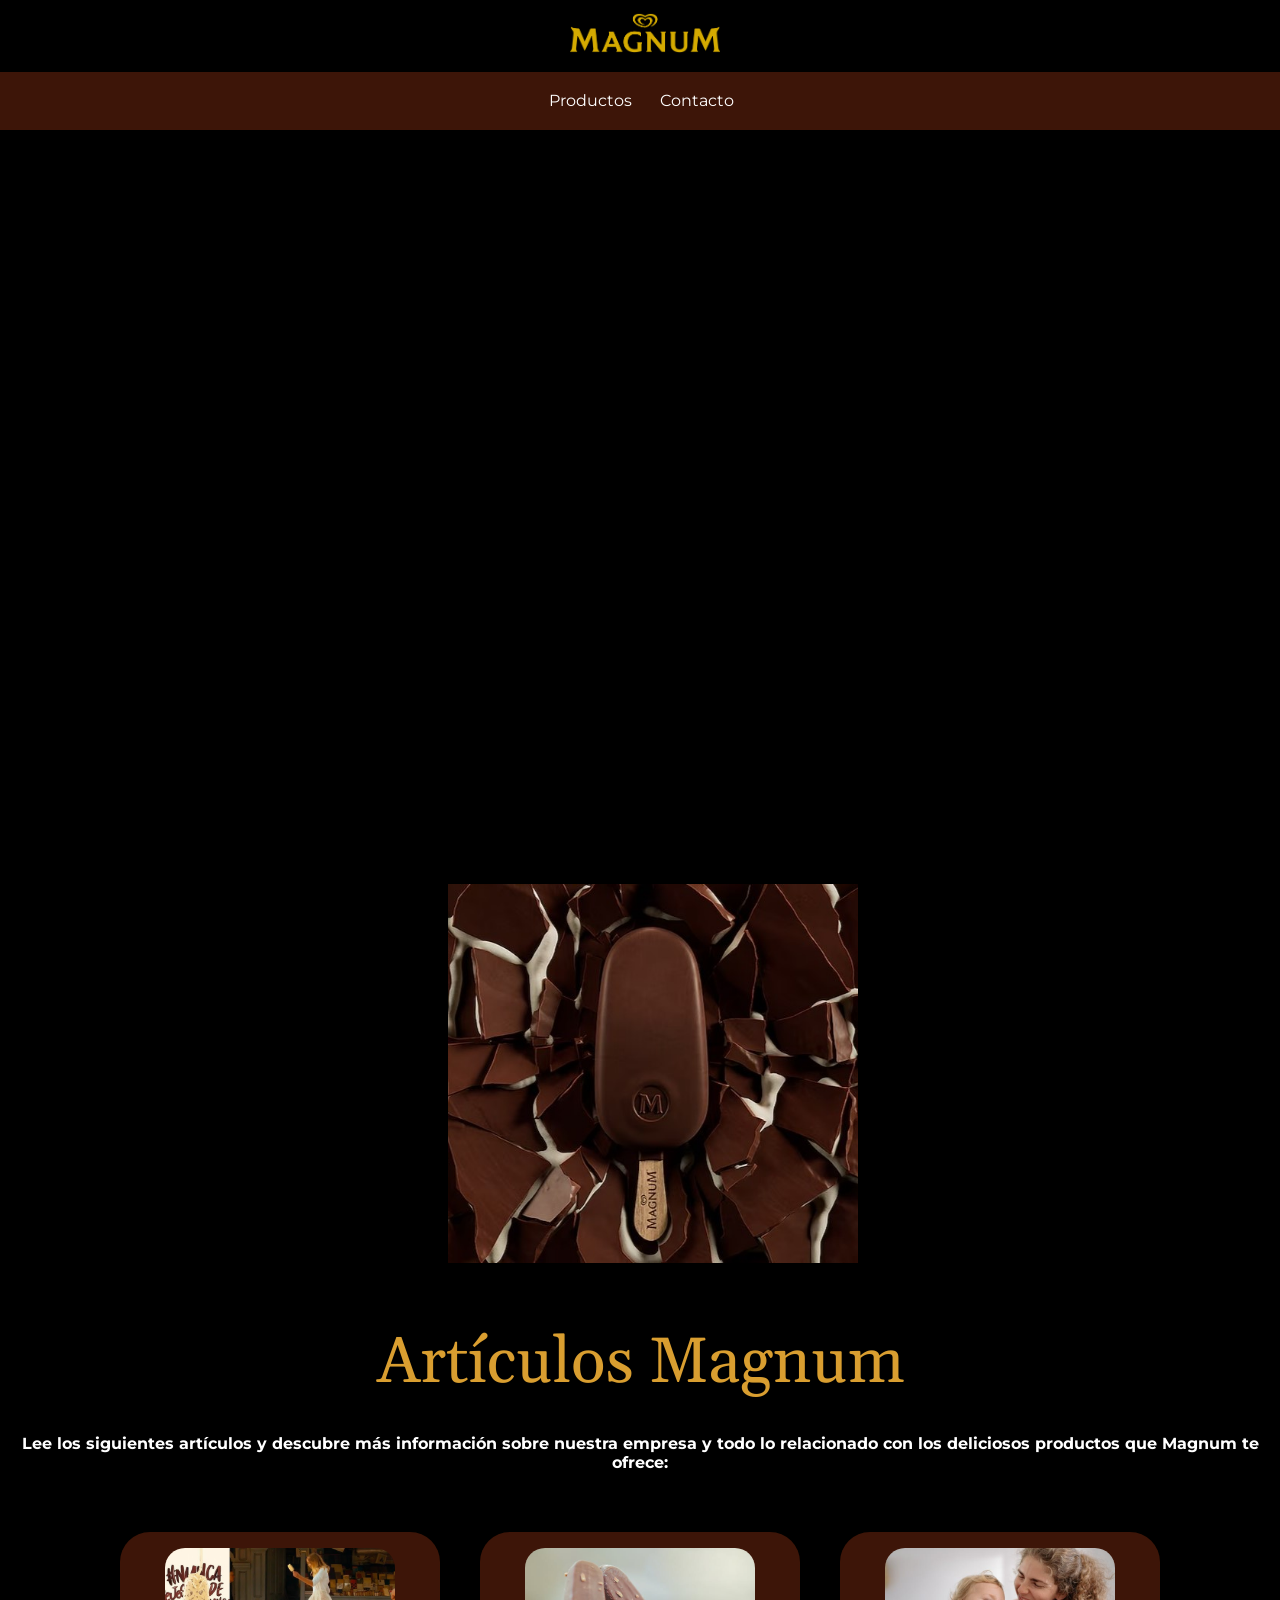
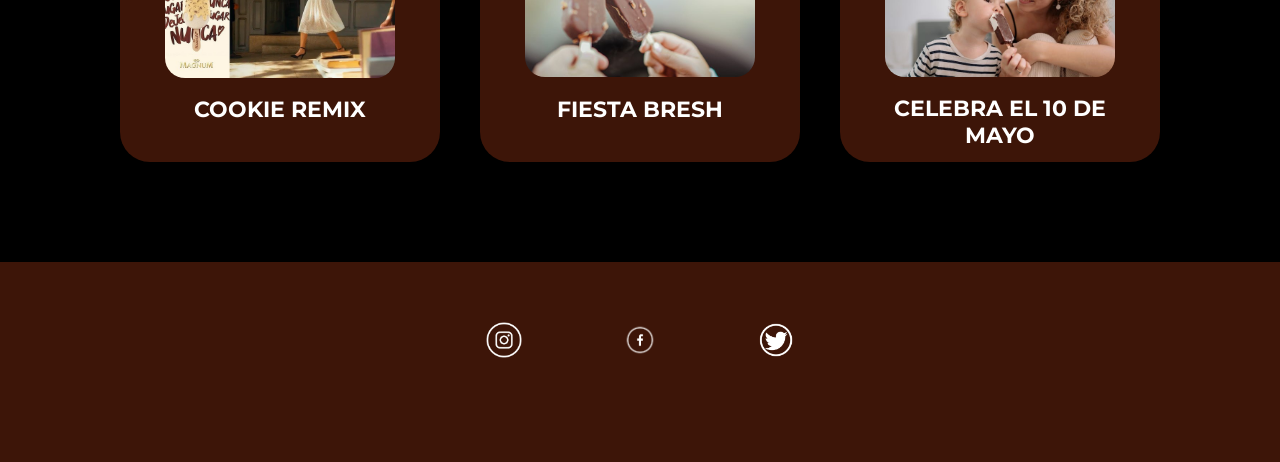
<file: index.html>
<!DOCTYPE html>
<html lang="en">
    <head>
        <meta charset="UTF-8" />
        <meta name="viewport" content="width-device-width initial-scale=1.0">
        <title>MAGNUM</title>
        <link rel="stylesheet" href="styles.css" />
        <style>
        .contenedor{
            position: relative;
            width: 40%;
        }
        .imagen{
            display: block;
            width: 80%;
            height: auto;
        }
        .overlay{
        position: absolute;
        top: 0;
        bottom: 0;
        left: 0;
        right: 0;
        height: 100%;
        width: 80%;
        opacity: 0;
        transition: .5s ease;
        background-color: #ffbb15;
        }
        .contenedor:hover .overlay {
            opacity: 1;
        }
        .texto{
            color: black;
            font-size: 40px;
            font-family: "Gelasio", serif;
            position: absolute;
            top: 50%;
            left: 50%;
            -webkit-transform: translate(-50%, -50%);
            -ms-transform: translate(-50%, 50%);
            transform: translate(-50%, -50%);
            text-align: center;
        }
        </style>
    </head>
    <body>
        <a href="index.html"><img src="img/Magnum_logo.webp" class="img-2" alt=""></a> <!--- ESTA IMAGEN LLEVARA A LA PAGINA DE INICIO --->
        <nav>
            <ul class="contenedor-menu">
                <li><a href="productos.html">Productos</a></li>
                <li><a href="contacto.html">Contacto</a></li>
            </ul>
        </nav>
        <section class="contenedor-video" style="margin-top: 0">
            <video autoplay loop muted>
                <source src="video/magnum.mp4" type="video/mp4">
            </video>
        </section>
        
        <div class="contenedor centrar-paleta">
            <img src="img/magnum-paleta.jpg" alt="paleta" class="imagen">
            <div class="overlay">
                <div class="texto">MAGNUM MÉXICO</div>
            </div>
        </div>
        <section>
            <h2>Artículos Magnum</h2>
            <p>Lee los siguientes artículos y descubre más información sobre nuestra empresa y todo lo relacionado con los deliciosos productos que Magnum te ofrece:</p>
                <section class="contenedor-servicios">
                    <div>
                        <a href="https://www.magnumicecream.com/mx/es/stories/lifestyle/cookie-remix.html"><img src="img/magnum1.jpg" alt=""></a>
                        <h1>COOKIE REMIX</h1>
                    </div>
                    <div>
                        <a href="https://www.magnumicecream.com/mx/es/stories/lifestyle/fiesta-bresh.html"><img src="img/magnum2.jpg" alt=""></a>
                        <h1>FIESTA BRESH</h1>
                    </div>
                    <div>
                        <a href="https://www.magnumicecream.com/mx/es/stories/lifestyle/celebra-a-mama.html"><img src="img/magnu3.jpg" alt=""></a>
                        <h1>CELEBRA EL 10 DE MAYO</h1>
                    </div>                   
                </section>
        </section>
        <footer class="contenedor-footer">
            <section>
                <a href="https://www.instagram.com/magnum/"><img src="img/insta-icon.png" class="img"></a>
            </section>
            <section>
               <a href="https://www.facebook.com/MagnumMexico"><img src="img/facebook-icon.png" class="img"></a>
            </section>
            <section>
                <a href="https://x.com/MagnumMexico"><img src="img/twitter-icon.png" class="img"></a>
            </section>
        </footer>
    </body>
</html>
</file>
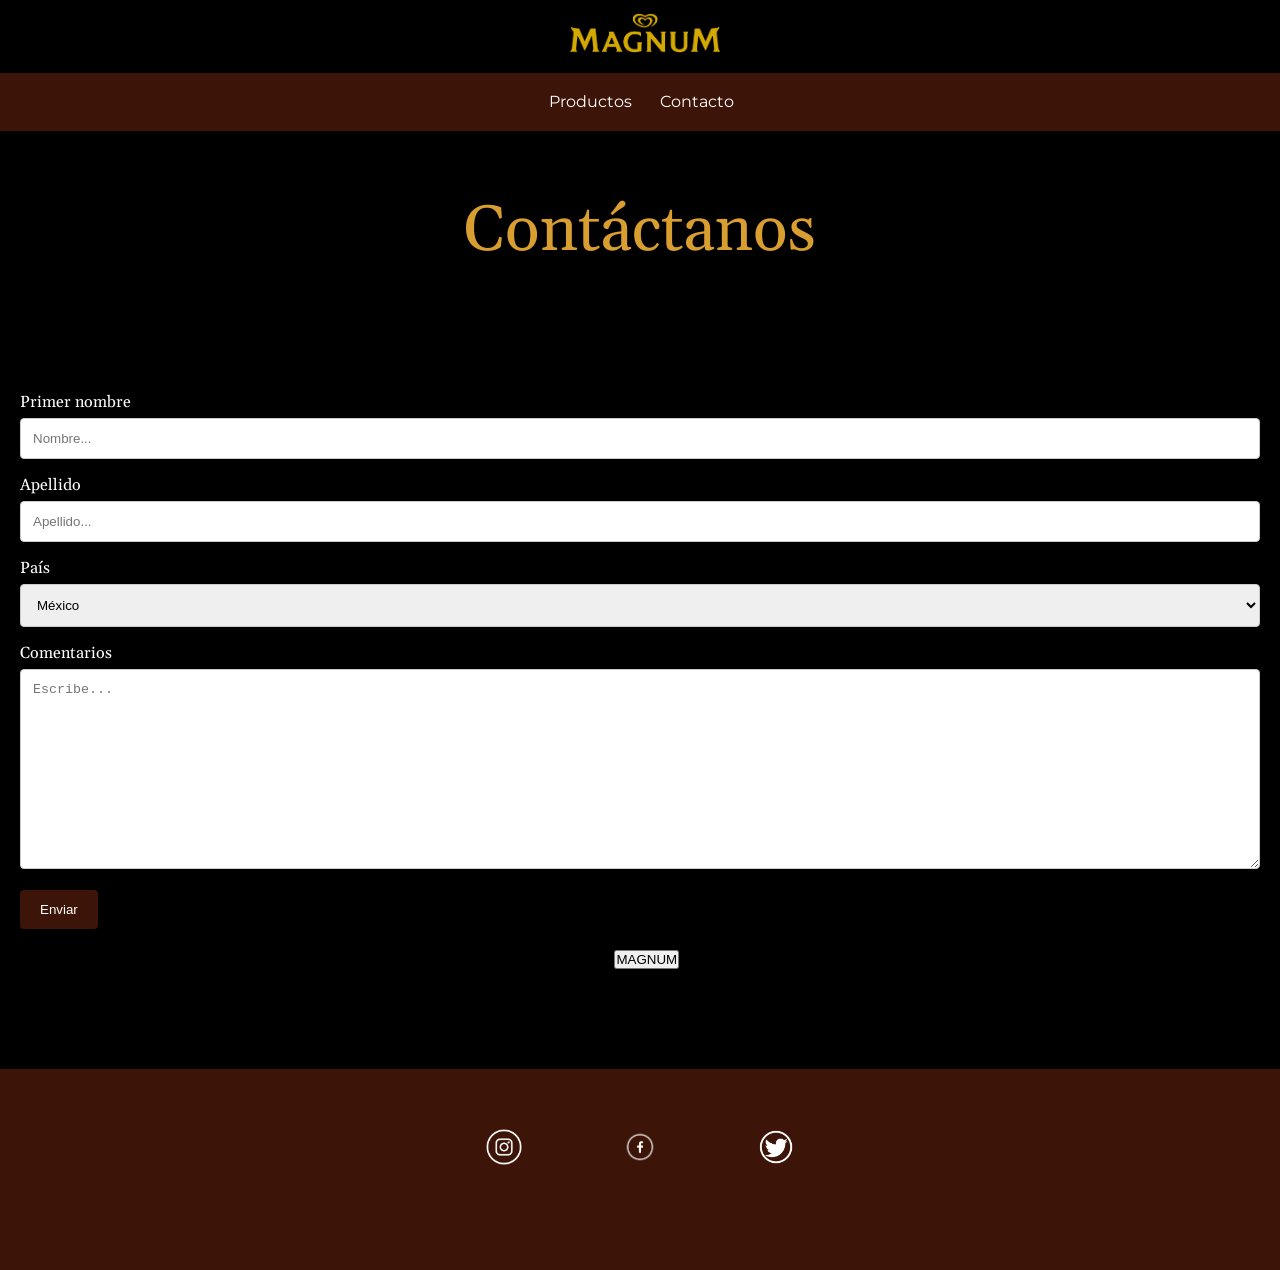
<file: contacto.html>
<!DOCTYPE html>
<html lang="en">
    <head>
        <meta charset="UTF-8" />
        <meta name="viewport" content="width-device-width initial-scale=1.0">
        <title>MAGNUM CONTACTO</title>
        <link rel="stylesheet" href="styles.css" />
        <style>
        body {font-family: Arial, Helvetica, sans-serif;}
        * {box-sizing: border-box;}

        input[type=text], select, textarea {
          width: 100%;
          padding: 12px;
          border: 1px solid #ccc;
          border-radius: 4px;
          box-sizing: border-box;
          margin-top: 6px;
          margin-bottom: 16px;
          resize: vertical;
        }

        input[type=submit] {
          background-color: #3d1508;
          color: white;
          padding: 12px 20px;
          border: none;
          border-radius: 4px;
          cursor: pointer;
        }

        input[type=submit]:hover {
          background-color: #c2881b;
        }

        .container {
          border-radius: 5px;
          padding: 20px;
        }
        </style>
        <style>
        body {font-family: Gelasio, Montserrat, sans-serif;}

        /* The Modal (background) */
        .modal {
          display: none; /* Hidden by default */
          position: fixed; /* Stay in place */
          z-index: 1; /* Sit on top */
          padding-top: 100px; /* Location of the box */
          left: 0;
          top: 0;
          width: 100%; /* Full width */
          height: 100%; /* Full height */
          overflow: auto; /* Enable scroll if needed */
          background-color: rgb(0,0,0); /* Fallback color */
          background-color: rgba(0,0,0,0.4); /* Black w/ opacity */
        }

        /* Modal Content */
        .modal-content {
          position: relative;
          background-color: #c2881b;
          margin: auto;
          padding: 0;
          border: 1px solid #888;
          width: 80%;
          box-shadow: 0 4px 8px 0 rgba(0,0,0,0.2),0 6px 20px 0 rgba(0,0,0,0.19);
          -webkit-animation-name: animatetop;
          -webkit-animation-duration: 0.4s;
          animation-name: animatetop;
          animation-duration: 0.4s
        }

        /* Add Animation */
        @-webkit-keyframes animatetop {
          from {top:-300px; opacity:0} 
          to {top:0; opacity:1}
        }

        @keyframes animatetop {
          from {top:-300px; opacity:0}
          to {top:0; opacity:1}
        }

        /* The Close Button */
        .close {
          color: white;
          float: right;
          font-size: 28px;
          font-weight: bold;
        }

        .close:hover,
        .close:focus {
          color: #000;
          text-decoration: none;
          cursor: pointer;
        }

        .modal-header {
          padding: 2px 16px;
          background-color: black;
          color: white;
        }

        .modal-body {padding: 2px 16px;}

        .modal-footer {
          padding: 2px 16px;
          background-color: black;
          color: #c2881b;
        }
        </style>
    </head>
    <body>
        <a href="index.html"><img src="img/Magnum_logo.webp" class="img-2" alt=""></a>
        <nav>
            <ul class="contenedor-menu">
                <li><a href="productos.html">Productos</a></li>
                <li><a href="contacto.html">Contacto</a></li>
            </ul>
        </nav>
        <section>
            <h2>Contáctanos</h2>
        </section>
        
        <div class="container">
  <form action= "enviar.html" method="get"> <!--- "/action_page.php" en form action="" --->
    <label for="fname">Primer nombre</label>
    <input type="text" id="fname" name="firstname" placeholder="Nombre...">

    <label for="lname">Apellido</label>
    <input type="text" id="lname" name="lastname" placeholder="Apellido...">

    <label for="country">País</label>
    <select id="country" name="country">
      <option value="australia">México</option>
      <option value="canada">Italia</option>
      <option value="usa">USA</option>
    </select>

    <label for="subject">Comentarios</label>
    <textarea id="subject" name="subject" placeholder="Escribe..." style="height:200px"></textarea>

    <input type="submit" value="Enviar">
  </form>
        </div>
        <!-- Trigger/Open The Modal -->
        <button id="myBtn" class="centrar-modal">MAGNUM</button>

        <!-- The Modal -->
        <div id="myModal" class="modal">

          <!-- Modal content -->
          <div class="modal-content">
            <div class="modal-header">
              <span class="close">&times;</span>
              <h2>Magnum México</h2>
            </div>
            <div class="modal-body">
              <p>Si tienes alguna consulta o comentario, aquí estamos para ayudarte ♡.</p>
              <p></p>
            </div>
            <div class="modal-footer">
              <h3>- Fiel al placer -</h3>
            </div>
          </div>
        </div>
       <script>
        // Get the modal
        var modal = document.getElementById("myModal");

        // Get the button that opens the modal
        var btn = document.getElementById("myBtn");

        // Get the <span> element that closes the modal
        var span = document.getElementsByClassName("close")[0];

        // When the user clicks the button, open the modal 
        btn.onclick = function() {
          modal.style.display = "block";
        }

        // When the user clicks on <span> (x), close the modal
        span.onclick = function() {
          modal.style.display = "none";
        }

        // When the user clicks anywhere outside of the modal, close it
        window.onclick = function(event) {
          if (event.target == modal) {
            modal.style.display = "none";
          }
        }
        </script>
        <section></section>
        <footer class="contenedor-footer">
            <section>
                <a href="https://www.instagram.com/magnum/"><img src="img/insta-icon.png" class="img"></a>
            </section>
            <section>
               <a href="https://www.facebook.com/MagnumMexico"><img src="img/facebook-icon.png" class="img"></a>
            </section>
            <section>
                <a href="https://x.com/MagnumMexico"><img src="img/twitter-icon.png" class="img"></a>
            </section>
        </footer>
    </body>
</html>
</file>
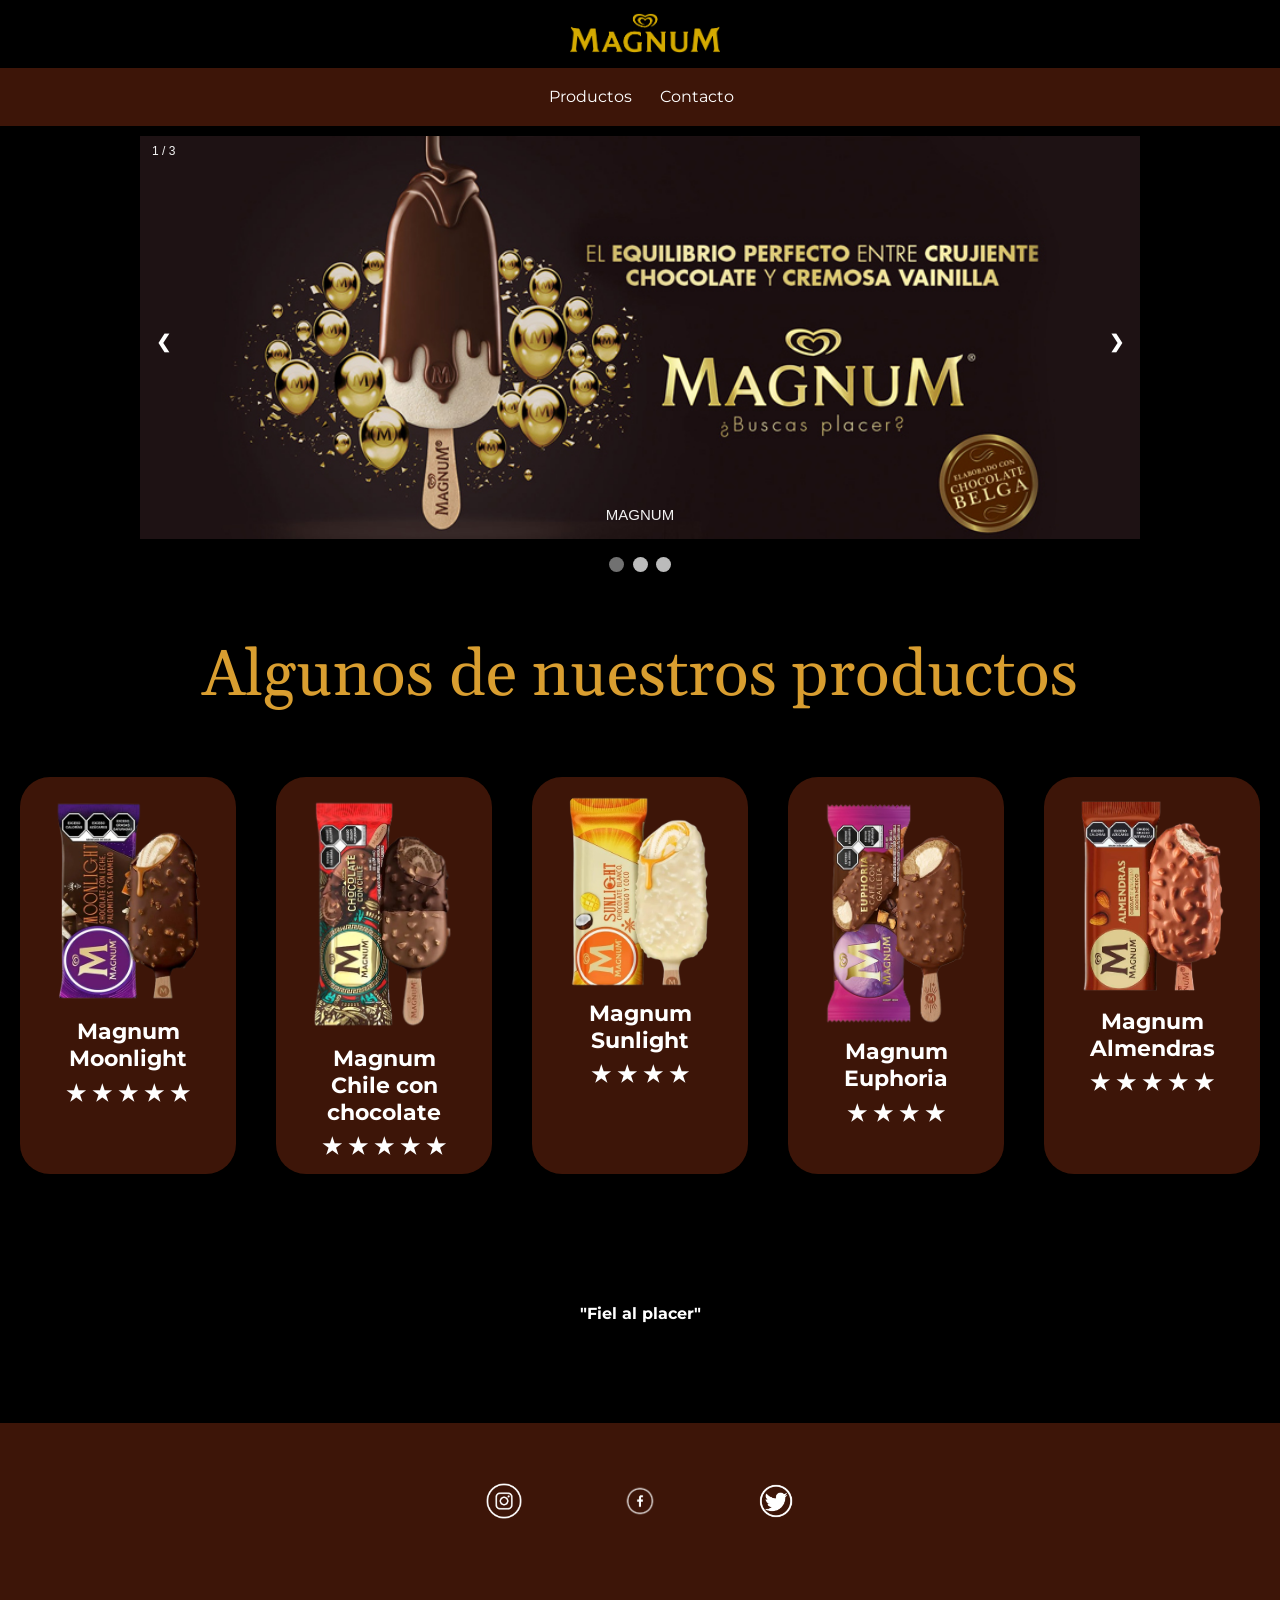
<file: productos.html>
<!DOCTYPE html>
<html lang="en">
    <head>
        <meta charset="UTF-8" />
        <meta name="viewport" content="width-device-width initial-scale=1.0">
        <title>MAGNUM PRODUCTOS</title>
        <link rel="stylesheet" href="styles.css" />
        <style>
    * {box-sizing: border-box}
    body {font-family: Verdana, sans-serif; margin:0}
    .mySlides {display: none}
    img {vertical-align: middle;}

    /* Slideshow container */
    .slideshow-container {
      max-width: 1000px;
      position: relative;
      margin: auto;
    }

    /* Next & previous buttons */
    .prev, .next {
      cursor: pointer;
      position: absolute;
      top: 50%;
      width: auto;
      padding: 16px;
      margin-top: -22px;
      color: white;
      font-weight: bold;
      font-size: 18px;
      transition: 0.6s ease;
      border-radius: 0 3px 3px 0;
      user-select: none;
    }

    /* Position the "next button" to the right */
    .next {
      right: 0;
      border-radius: 3px 0 0 3px;
    }

    /* On hover, add a black background color with a little bit see-through */
    .prev:hover, .next:hover {
      background-color: rgba(0,0,0,0.8);
    }

    /* Caption text */
    .text {
      color: #f2f2f2;
      font-size: 15px;
      padding: 8px 12px;
      position: absolute;
      bottom: 8px;
      width: 100%;
      text-align: center;
    }

    /* Number text (1/3 etc) */
    .numbertext {
      color: #f2f2f2;
      font-size: 12px;
      padding: 8px 12px;
      position: absolute;
      top: 0;
    }

    /* The dots/bullets/indicators */
    .dot {
      cursor: pointer;
      height: 15px;
      width: 15px;
      margin: 0 2px;
      background-color: #bbb;
      border-radius: 50%;
      display: inline-block;
      transition: background-color 0.6s ease;
    }

    .active, .dot:hover {
      background-color: #717171;
    }

    /* Fading animation */
    .fade {
      animation-name: fade;
      animation-duration: 1.5s;
    }

    @keyframes fade {
      from {opacity: .4} 
      to {opacity: 1}
    }
    </style>
    </head>
    <body>
        <a href="index.html"><img src="img/Magnum_logo.webp" class="img-2" alt=""></a>
        <nav>
            <ul class="contenedor-menu">
                <li><a href="productos.html">Productos</a></li>
                <li><a href="contacto.html">Contacto</a></li>
            </ul>
        </nav>    
        <!-- Slideshow container -->
    <div class="slideshow-container">

      <!-- Full-width images with number and caption text -->
      <div class="mySlides fade">
        <div class="numbertext">1 / 3</div>
        <img src="img/pub-magnum1.jpg" style="width:100%">
        <div class="text">MAGNUM</div>
      </div>

      <div class="mySlides fade">
        <div class="numbertext">2 / 3</div>
        <img src="img/pub-magnum2.jpg" style="width:100%">
        <div class="text">MAGNUM</div>
      </div>

      <div class="mySlides fade">
        <div class="numbertext">3 / 3</div>
        <img src="img/pub-magnum3.avif" style="width:100%">
        <div class="text">MAGNUM</div>
      </div>

      <!-- Next and previous buttons -->
      <a class="prev" onclick="plusSlides(-1)">&#10094;</a>
      <a class="next" onclick="plusSlides(1)">&#10095;</a>
    </div>
    <br>

    <!-- The dots/circles -->
    <div style="text-align:center">
      <span class="dot" onclick="currentSlide(1)"></span>
      <span class="dot" onclick="currentSlide(2)"></span>
      <span class="dot" onclick="currentSlide(3)"></span>
    </div>
        
    <script>
    let slideIndex = 1;
    showSlides(slideIndex);

    function plusSlides(n) {
      showSlides(slideIndex += n);
    }

    function currentSlide(n) {
      showSlides(slideIndex = n);
    }

    function showSlides(n) {
      let i;
      let slides = document.getElementsByClassName("mySlides");
      let dots = document.getElementsByClassName("dot");
      if (n > slides.length) {slideIndex = 1}    
      if (n < 1) {slideIndex = slides.length}
      for (i = 0; i < slides.length; i++) {
        slides[i].style.display = "none";  
      }
      for (i = 0; i < dots.length; i++) {
        dots[i].className = dots[i].className.replace(" active", "");
      }
      slides[slideIndex-1].style.display = "block";  
      dots[slideIndex-1].className += " active";
    }
    </script>
    <section>
        <section>
            <h2>Algunos de nuestros productos</h2>
                <section class="contenedor-servicios">
                    <div>
                        <img src="img/moon-magnu.png" alt="producto1" class="img">
                        <h1>Magnum Moonlight</h1>
                        <h1>★ ★ ★ ★ ★</h1>
                    </div>
                    <div>
                        <img src="img/choco-magnum.png" alt="producto2" class="img">
                        <h1>Magnum Chile con chocolate</h1>
                        <h1>★ ★ ★ ★ ★</h1>
                    </div>
                    <div>
                        <img src="img/sunli-magnu.png" alt="producto3" class="img">
                        <h1>Magnum Sunlight</h1>
                        <h1>★ ★ ★ ★</h1>
                    </div>
                    <div>
                        <img src="img/euphoria-magnum.png" alt="producto4" class="img">
                        <h1>Magnum Euphoria</h1>
                        <h1>★ ★ ★ ★</h1>
                    </div>
                    <div>
                        <img src="img/almen-magnu.png" alt="producto5" class="img">
                        <h1>Magnum Almendras</h1>
                        <h1>★ ★ ★ ★ ★</h1>
                    </div> 
                </section>
        </section>
        <section class="contenedor-servicios">
                <p>"Fiel al placer"</p>
        </section>
    </section>
        <footer class="contenedor-footer">
            <section>
                <a href="https://www.instagram.com/magnum/"><img src="img/insta-icon.png" class="img"></a>
            </section>
            <section>
               <a href="https://www.facebook.com/MagnumMexico"><img src="img/facebook-icon.png" class="img"></a>
            </section>
            <section>
                <a href="https://x.com/MagnumMexico"><img src="img/twitter-icon.png" class="img"></a>
            </section>
        </footer>
    </body>
</html>
</file>
<file: styles.css>
@import url('https://fonts.googleapis.com/css2?family=Gelasio:ital,wght@0,400..700;1,400..700&family=Montserrat:ital,wght@0,100..900;1,100..900&display=swap');
*{
    margin: 0;
    padding: 0;
    box-sizing: border-box;
}
body{
    background-color: black;
    color: white;
}
nav{
    width: 100%;
    height: 58px;
    background-color: #3d1508;
    display: flex;
    align-items: center;
    justify-content: center;
    margin-top: 15px;
    margin-bottom: 10px;
}
section{
    margin-top: 60px;
    margin-bottom: 100px;
    text-align: center;
}
h2{
    color: #d99e30;
    font-size: 64px;
    margin-bottom: 30px;
    font-family: "Gelasio", serif;
    font-weight: 40;
}
h1{
        font-size: 22px;
        color: white;
        font-family: "Montserrat", serif;
        font-weight: bold;
        padding: 5%;
        margin-bottom: -6%;
    }
p{
    margin-top: 30px;
    font-family: "Montserrat", serif;
    font-weight: bold;
}
.contenedor-menu{
    display: flex;
    flex-direction: row;
    justify-content: center;
}
.contenedor-menu ul{
    width: 100%;
    height: 100px;
} 
.contenedor-menu li{
    width: 30%;
    margin-left: 20px;
    margin-right: 20px;
    list-style-type: none;
    text-align: center;
    /* --- padding: 20%; ---*/
}
.contenedor-menu li a{
    text-decoration: none;
}
.contenedor-menu li a:link, .contenedor-menu li a:visited{
    color: white;
    font-family: "Montserrat", serif;
}
.contenedor-menu li a:hover{
    color: #d99e30;
}
.contenedor-video{
    width: 100%;
    height: auto;
}
.contenedor-video video{
    width: 100%;
    height: auto;
}
.contenedor-servicios{
    width: 100%;
    display: flex;
    flex-direction: row;
    text-align: center;
    justify-content: center;
}
.contenedor-servicios div{
    width: 25%;
    height: auto;
    background-color: #3d1508;
    padding: 16px;
    margin-left: 20px;
    margin-right: 20px;
    border-radius: 30px;
}
.contenedor-servicios img{
    width: 80%;
    height: auto;
    border-radius: 20px;
}
.contenedor-footer{
    width: 100%;
    display: flex;
    flex-direction: row;
    justify-content: center;
    background-color: #3d1508;
    color: white;
}
.contenedor-footer section{
    margin-left: 50px;
    margin-right: 50px;
}

.img{
    width: 36px;
    height: 36px;
}
.img-2{
    width: 150px;
    height: 40px;
    margin-left: 44.5%;
    margin-top: 1%;
}
.img-prod{
    width: 8px;
    height: 8px;
}
.centrar-paleta{
    margin-left: 35%;
    margin-right: 50%;
}
.centrar-modal{
    margin-left: 48%;
    margin-right: 50%;
}

@media screen and (max-device-width:360px){
    body{
        width: 100%;
        background-color: black;
    }
    nav{
        background-color: #c58f29;
    }
    section{
        width: 100%;
    }
    h2{
        width: 100%;
        color: #d99e30;
        font-family: "Gelasio", serif;
        font-weight: 40;
    }
    h1{
        font-size: 30px;
        color: black;
        font-family: "Montserrat", serif;
        font-weight: bold;
    }
    p{
        width: 90%;
        color: white;
        font-family: "Montserrat", serif;
        font-size: 24px;
        font-weight: bold;
        margin-left: 50px;
    }
    .contenedor-servicios{
        display: flex;
        flex-direction: column;
        justify-content: center;
    }
    .contenedor-servicios div{
        height: auto;
        width: 90%;
        background-color: #c58f29;
        padding: 20px;
        margin-left: 51px;
        margin-right: 10px;
        margin-top: 20px;
        border-radius: 50px;
    }
    .contenedor-servicios img{
        width: 80%;
        height: auto;
        border-radius: 50px;
    }
    .contenedor-footer{
        width: 100%;
        display: flex;
        flex-direction: column;
        justify-content: center;
        background-color: #c2881b;
    }
    .contenedor-footer section{
        width: 100%;
        margin-top: 10px;
        margin-bottom: 10px;
        margin-left: 10px;
        margin-right: 10px;
    }
    .contenedor-menu{
        display: flex;
        flex-wrap: wrap;
    }
    .nav{
        width: 100%;
        height: auto;
    }
    .contenedor-menu li{
        width: 30%;
        height: 30%;
        margin-left: 46px;
        margin-right: 10px;
        text-align: center;
        font-size: 24px;
    }
    .img-2{
    width: 130px;
    height: 36px;
    margin-left: 45%;
    margin-top: 1%;
    margin-bottom: 1%;
    }
}
</file>
